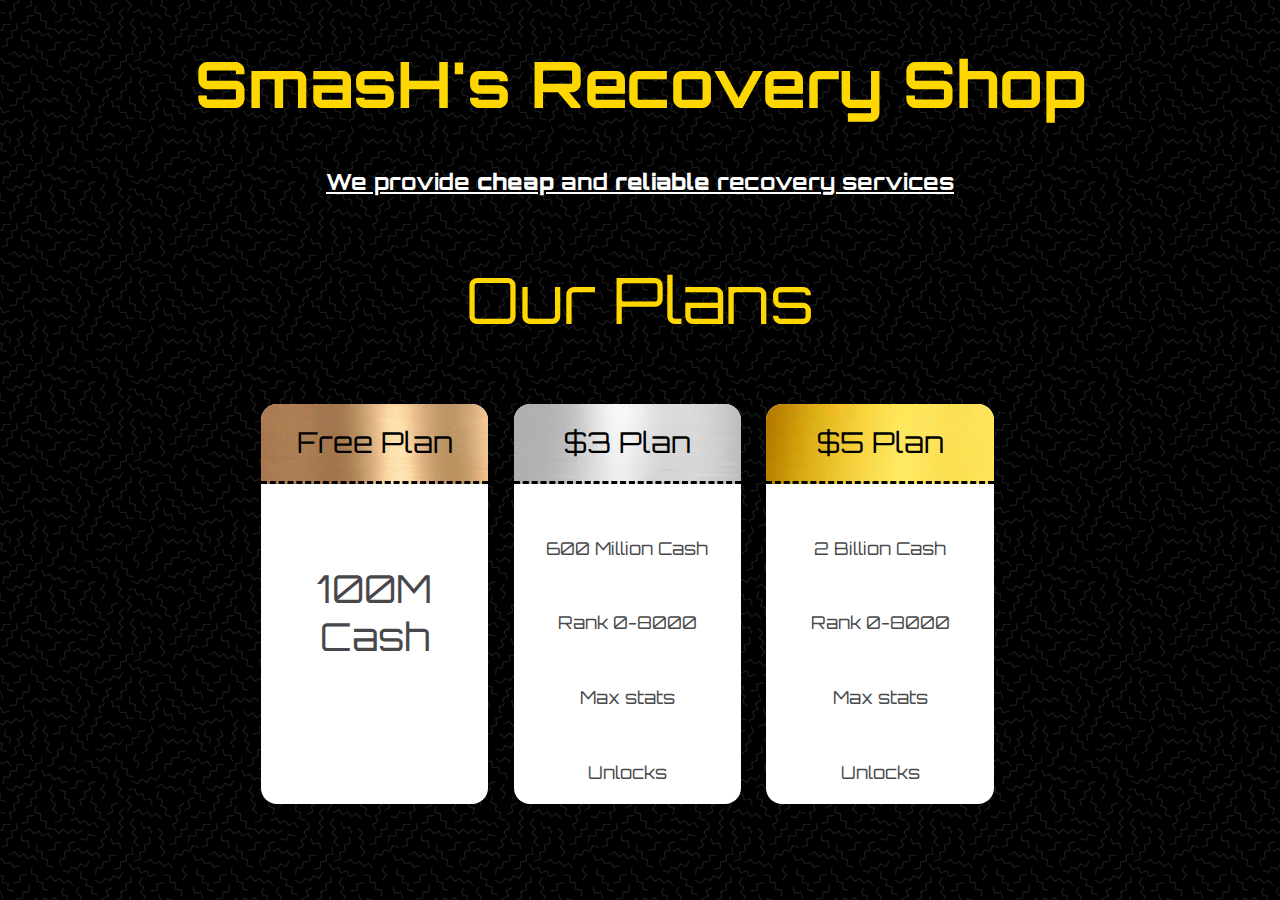
<file: index.html>
<!DOCTYPE html>
<html>
	<head>
		<link href="https://fonts.googleapis.com/css2?family=Orbitron:wght@500&display=swap" rel="stylesheet">
		<link rel="stylesheet" type="text/css" href="./style.css">
		<title>SmasH's Recovery Shop</title>
	</head>
	<body style="text-align: center;background: url(./memphis-mini-dark.png);">
		<main>
			<article>
				<h1 id="title">SmasH's Recovery Shop</h1>
				<u style="color: white"><h2 id="caption">We provide <b>cheap</b> and <b>reliable</b> recovery services</h2></u>
			</article>
			<article style="color: white;">
				<section>
					<div>
						<p style="font-size: 4em; color: gold;">Our Plans</p>
					</div>
					<div id="plan-grid">
						<div class="plan">
							<div id="free">
								<div id="bronze-header">
									<span>Free Plan</span>
								</div>
								<div>100M<br>Cash</div>
							</div>
						</div>
						<div class="plan">
							<div class="paid">
								<div id="silver-header">
									<span>$3 Plan</span>
								</div>	
								<div>600 Million Cash</div>
								<div>Rank 0-8000</div>
								<div>Max stats</div>
								<div>Unlocks</div>
							</div>
						</div>
						<div class="plan">
							<div class="paid">
								<div id="gold-header">
									<span>$5 Plan</span>
								</div>	
								<div>2 Billion Cash</div>
								<div>Rank 0-8000</div>
								<div>Max stats</div>
								<div>Unlocks</div>
							</div>	
						</div>
					</div>
				</section>
			</article>
		</main>
	</body>
</html>
</file>
<file: style.css>
body {

	font-family: 'Orbitron', sans-serif;
}

#title{
	color: gold;
	font-size: 4rem;
}

#caption{
	color: white;
	font-size: 1.4rem;
}

#plan-grid{
	display: grid;
	grid-template-columns: 20% 20% 20%;
	justify-content: center;
	grid-template-rows: auto;
	width: 100%;
}

.plan:hover {
	transform: scale(1.1);
} 


.plan{
	background-color: white;
	height: 25rem;
	border-radius: 1rem;
	width: 90%;
	transition: all 500ms;
}

#free-plan{
	background-color: white;
	height: 25rem;
	border-radius: 1rem;
	width: 90%
}
.paid{
	display: grid;
	grid-template-rows: 5rem auto auto auto auto;
	font-size: 1.1rem;
	color: rgb(72, 72, 74);
	grid-row-gap: 3em; 
}

#gold-header{
	border-top-right-radius: 1rem;
	border-top-left-radius: 1rem;
	background: url(gold-background.jpg);
	display: grid;
	align-content: center;
	font-size: 1.8rem; 
	border-bottom: dashed;
	color: black;
}

#silver-header{
	border-top-right-radius: 1rem;
	border-top-left-radius: 1rem;
	background: url(silver-background.jpg);
	display: grid;
	align-content: center;
	font-size: 1.8rem; 
	border-bottom: dashed;
	color: black;
}

#bronze-header{
	border-top-right-radius: 1rem;
	border-top-left-radius: 1rem;
	background: url(bronze-background1.jpg);
	background-size: cover;
	display: grid;
	align-content: center;
	font-size: 1.8rem; 
	border-bottom: dashed;
	color: black;
}

#free{
	display: grid;
	grid-template-rows: 5rem auto;
	color: rgb(72, 72, 74);
	font-size: 3vw;
	grid-row-gap: 5rem;
}
</file>
